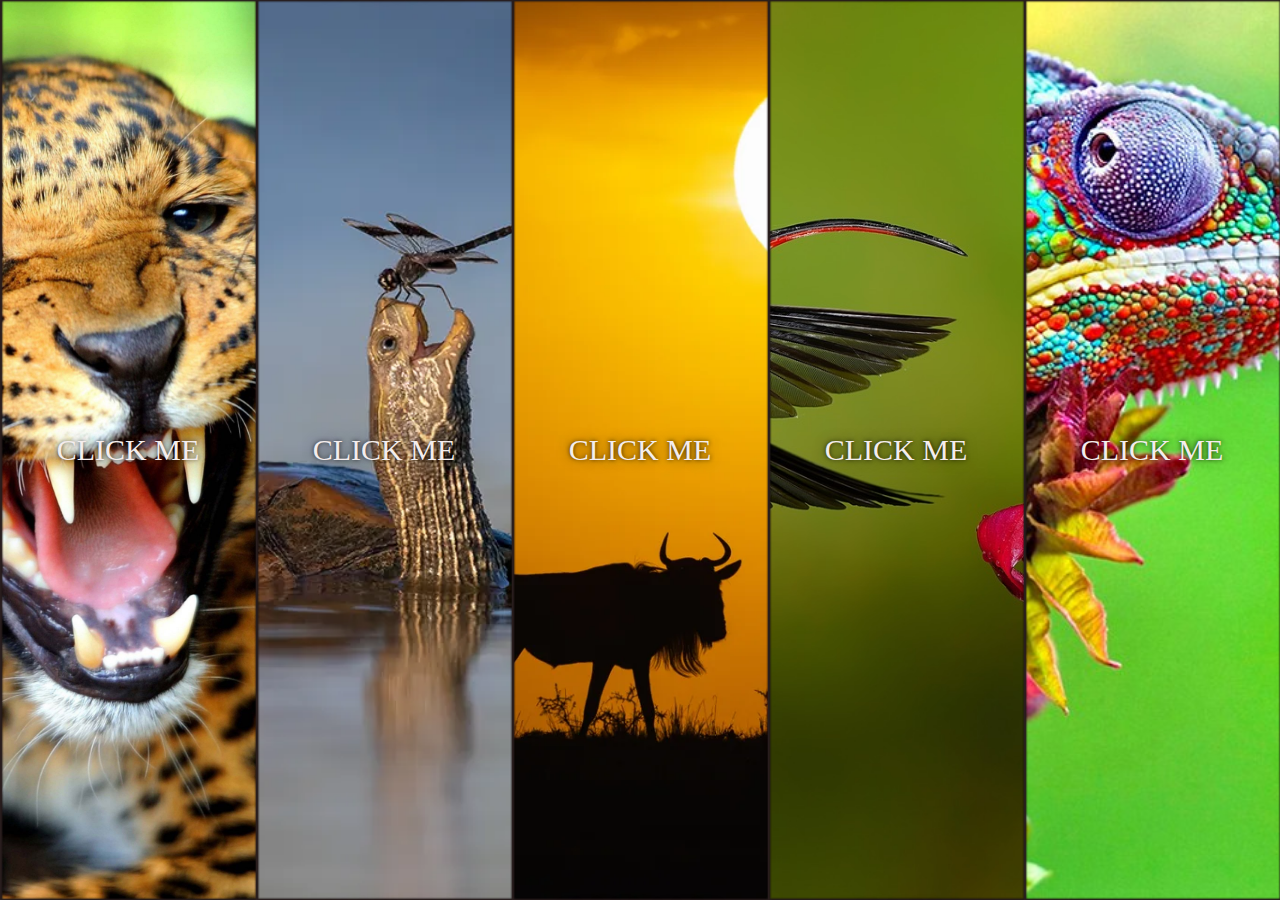
<file: index.html>
<html>
<head>
    <link rel="stylesheet" href="flex-styles.css">
    <title>Document</title>
</head>
<body>
<div class="panels">
    <div class="panel panel-1">
        <p>Fierce</p>
        <p>Click Me</p>
        <p>Powerful</p>
    </div>
    <div class="panel panel-2" >
        <p>Diversity</p>
        <p>Click Me</p>
        <p>Happiness</p>

    </div>
    <div class="panel panel-3" >
        <p>Unity</p>
        <p>Click Me</p>
        <p>Strength</p>
    </div>
    <div class="panel panel-4" >
        <p>Tiny</p>
        <p>Click Me</p>
        <p>Mighty</p>
    </div>
    <div class="panel panel-5" >
        <p>Vibrant</p>
        <p>Click Me</p>
        <p>Soothing</p>
        
    </div>
</div>  
<script src="flex-script.js"></script>
</body>
</html>
</file>
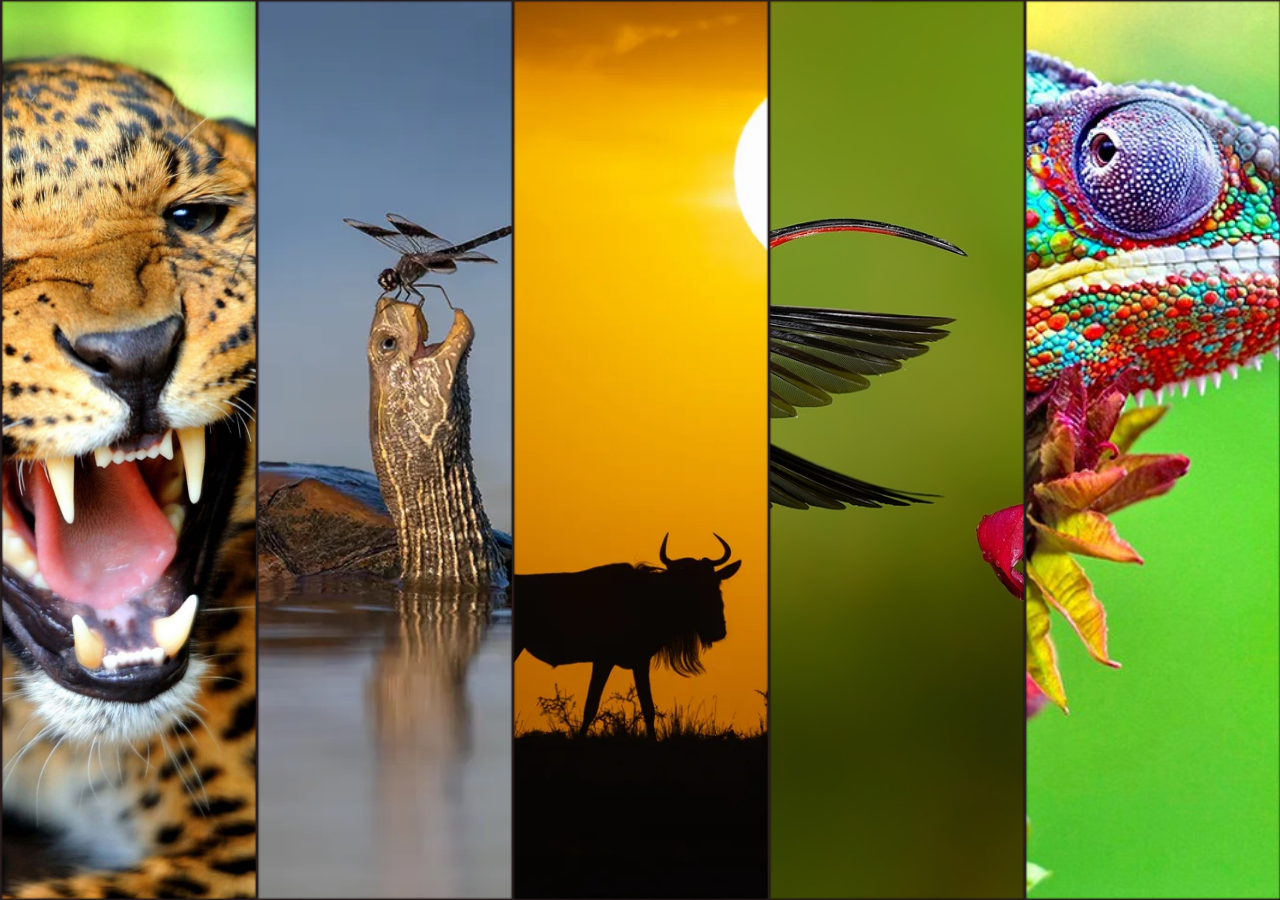
<file: F-index.html>
<html>
<head>
    <link rel="stylesheet" href="F-styles.css">
    <title>Document</title>
</head>
<body>
<div class="panels">
    <div class="panel panel-1">
        <p>Fierce</p>
        <p>Powerful</p>
    </div>
    <div class="panel panel-2" >
        <p>Diversity</p>
        <p>Happiness</p>

    </div>
    <div class="panel panel-3" >
        <p>Unity</p>
        <p>Strength</p>
    </div>
    <div class="panel panel-4" >
        <p>Tiny</p>
        <p>Mighty</p>
    </div>
    <div class="panel panel-5" >
        <p>Vibrant</p>
        <p>Soothing</p>
        
    </div>
</div>  
<script src="F-script.js"></script>
</body>
</html>
</file>
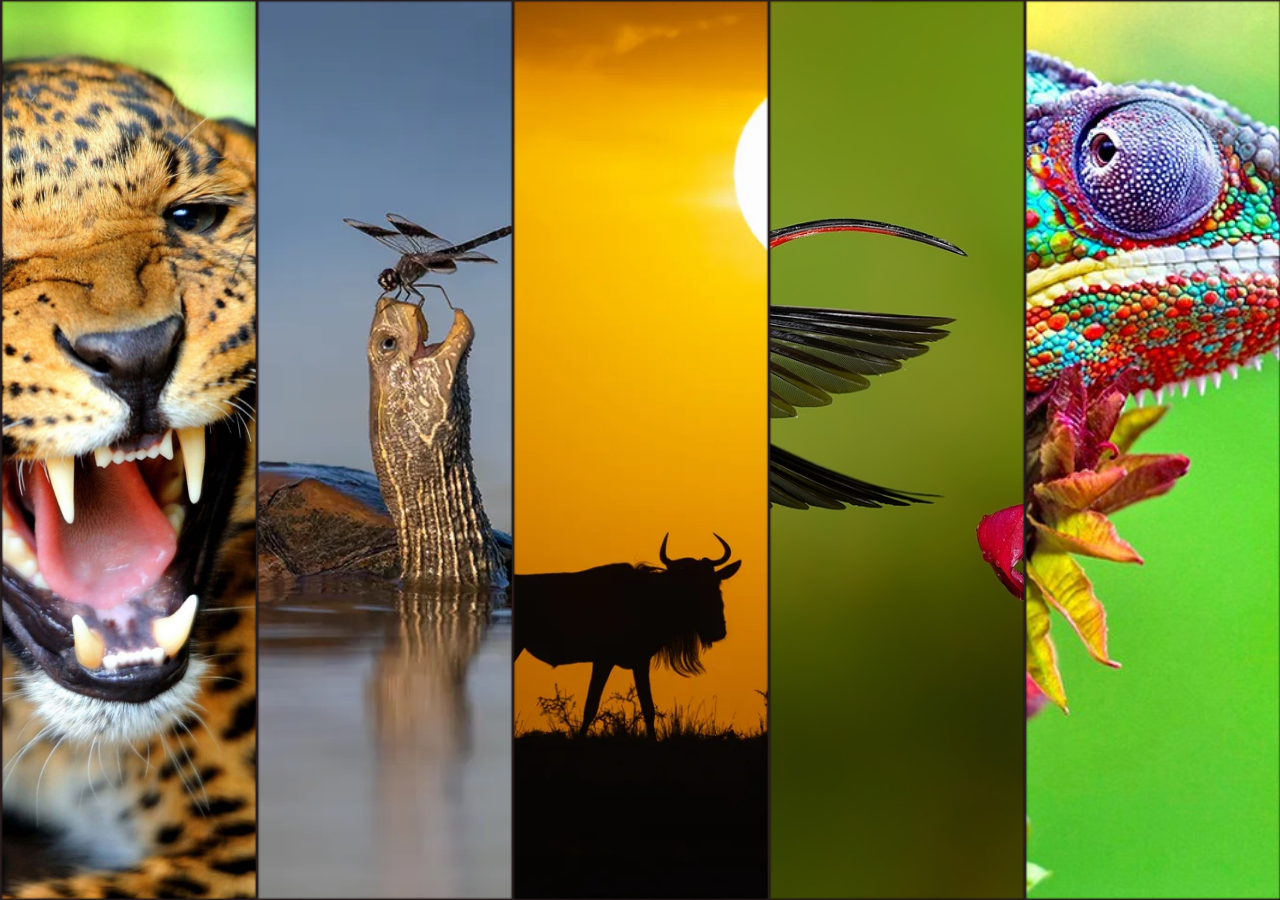
<file: flex-index.html>
<html>
<head>
    <link rel="stylesheet" href="flex-styles.css">
    <title>Document</title>
</head>
<body>
<div class="panels">
    <div class="panel panel-1">
        <p>Fierce</p>
        <p>Powerful</p>
    </div>
    <div class="panel panel-2" >
        <p>Diversity</p>
        <p>Happiness</p>

    </div>
    <div class="panel panel-3" >
        <p>Unity</p>
        <p>Strength</p>
    </div>
    <div class="panel panel-4" >
        <p>Tiny</p>
        <p>Mighty</p>
    </div>
    <div class="panel panel-5" >
        <p>Vibrant</p>
        <p>Soothing</p>
        
    </div>
</div>  
<script src="flex-script.js"></script>
</body>
</html>
</file>
<file: flex-styles.css>
*{
    margin:0;
    padding:0;
    
}
.panels{
    min-height: 100vh;
    overflow: hidden;
    display: flex;
    background-color: yellow;

}

.panel{
    font-family:cursive;
    color:rgb(244, 237, 237);
    /* text-align: center; */
    font-size: 15px;
    font-weight: 200;
    flex:1;
    display: flex;
    justify-content: space-between;
    align-items: center;
    flex-direction: column;
    background-size:cover;
    background-position: center;
    transition:
        font-size 0.7s cubic-bezier(0.61,-0.19, 0.7,-0.11),
        flex 0.4s cubic-bezier(0.61,-0.19, 0.7,-0.11), background 0.2s;
    box-shadow: 
        inset 1px 0px 2px 1px rgb(43, 31, 31),
        inset 1px 0px 2px 1px rgb(14, 9, 9);
}

.panel-1{background-image:url("Images/tiger.png");}
.panel-2{background-image:url("Images/tortoise.webp");}
.panel-3{ background-image:url("Images/David-Duchemin-03.webp");}
.panel-4{background-image:url("Images/bird.jpg");}
.panel-5{background-image:url("Images/34839215445_34e2c6d89c_b.jpg");}

/* flex children */

.panel > *{
    margin: 0;
    /* width: 100%; */
    flex: 0 0 auto;
    /* border: 1px solid blue; */
    display: flex;
    justify-content: center;
    align-items: center;
}

.panel > *:first-child { transform: translateY(-100%); }
.panel.open-active > *:first-child { transform: translateY(0); }

.panel > *:last-child { transform: translateY(100%); }
.panel.open-active > *:last-child { transform: translateY(0); }

.panel.open{
    flex:5;
}
.panel p {
    text-transform: uppercase;
    font-family: 'Amatic SC', cursive;
    text-shadow: 0 0 4px rgba(0, 0, 0, 0.72), 0 0 14px rgba(0, 0, 0, 0.45);
    font-size: 2em;
}

.hidden{
    visibility: hidden;
}
</file>
<file: F-styles.css>
*{
    margin:0;
    padding:0;
    
}
.panels{
    min-height: 100vh;
    overflow: hidden;
    display: flex;
    background-color: yellow;

}

.panel{
    font-family:cursive;
    color:rgb(244, 237, 237);
    /* text-align: center; */
    font-size: 15px;
    font-weight: 200;
    flex:1;
    display: flex;
    justify-content: space-between;
    align-items: center;
    flex-direction: column;
    background-size:cover;
    background-position: center;
    transition:
        font-size 0.7s cubic-bezier(0.61,-0.19, 0.7,-0.11),
        flex 0.4s cubic-bezier(0.61,-0.19, 0.7,-0.11), background 0.2s;
    box-shadow: 
        inset 1px 0px 2px 1px rgb(43, 31, 31),
        inset 1px 0px 2px 1px rgb(14, 9, 9);
}

.panel-1{background-image:url("tiger.png");}
.panel-2{background-image:url("tortoise.webp");}
.panel-3{ background-image:url("David-Duchemin-03.webp");}
.panel-4{background-image:url("bird.jpg");}
.panel-5{background-image:url("34839215445_34e2c6d89c_b.jpg");}

/* flex children */

.panel > *{
    margin: 0;
    /* width: 100%; */
    flex: 0 0 auto;
    /* border: 1px solid blue; */
    display: flex;
    justify-content: center;
    align-items: center;
}

.panel > *:first-child { transform: translateY(-100%); }
.panel.open-active > *:first-child { transform: translateY(0); }
.panel > *:last-child { transform: translateY(100%); }
.panel.open-active > *:last-child { transform: translateY(0); }

.panel.open{
    flex:5;
}
.panel p {
    text-transform: uppercase;
    font-family: 'Amatic SC', cursive;
    text-shadow: 0 0 4px rgba(0, 0, 0, 0.72), 0 0 14px rgba(0, 0, 0, 0.45);
    font-size: 2em;
  }
</file>
